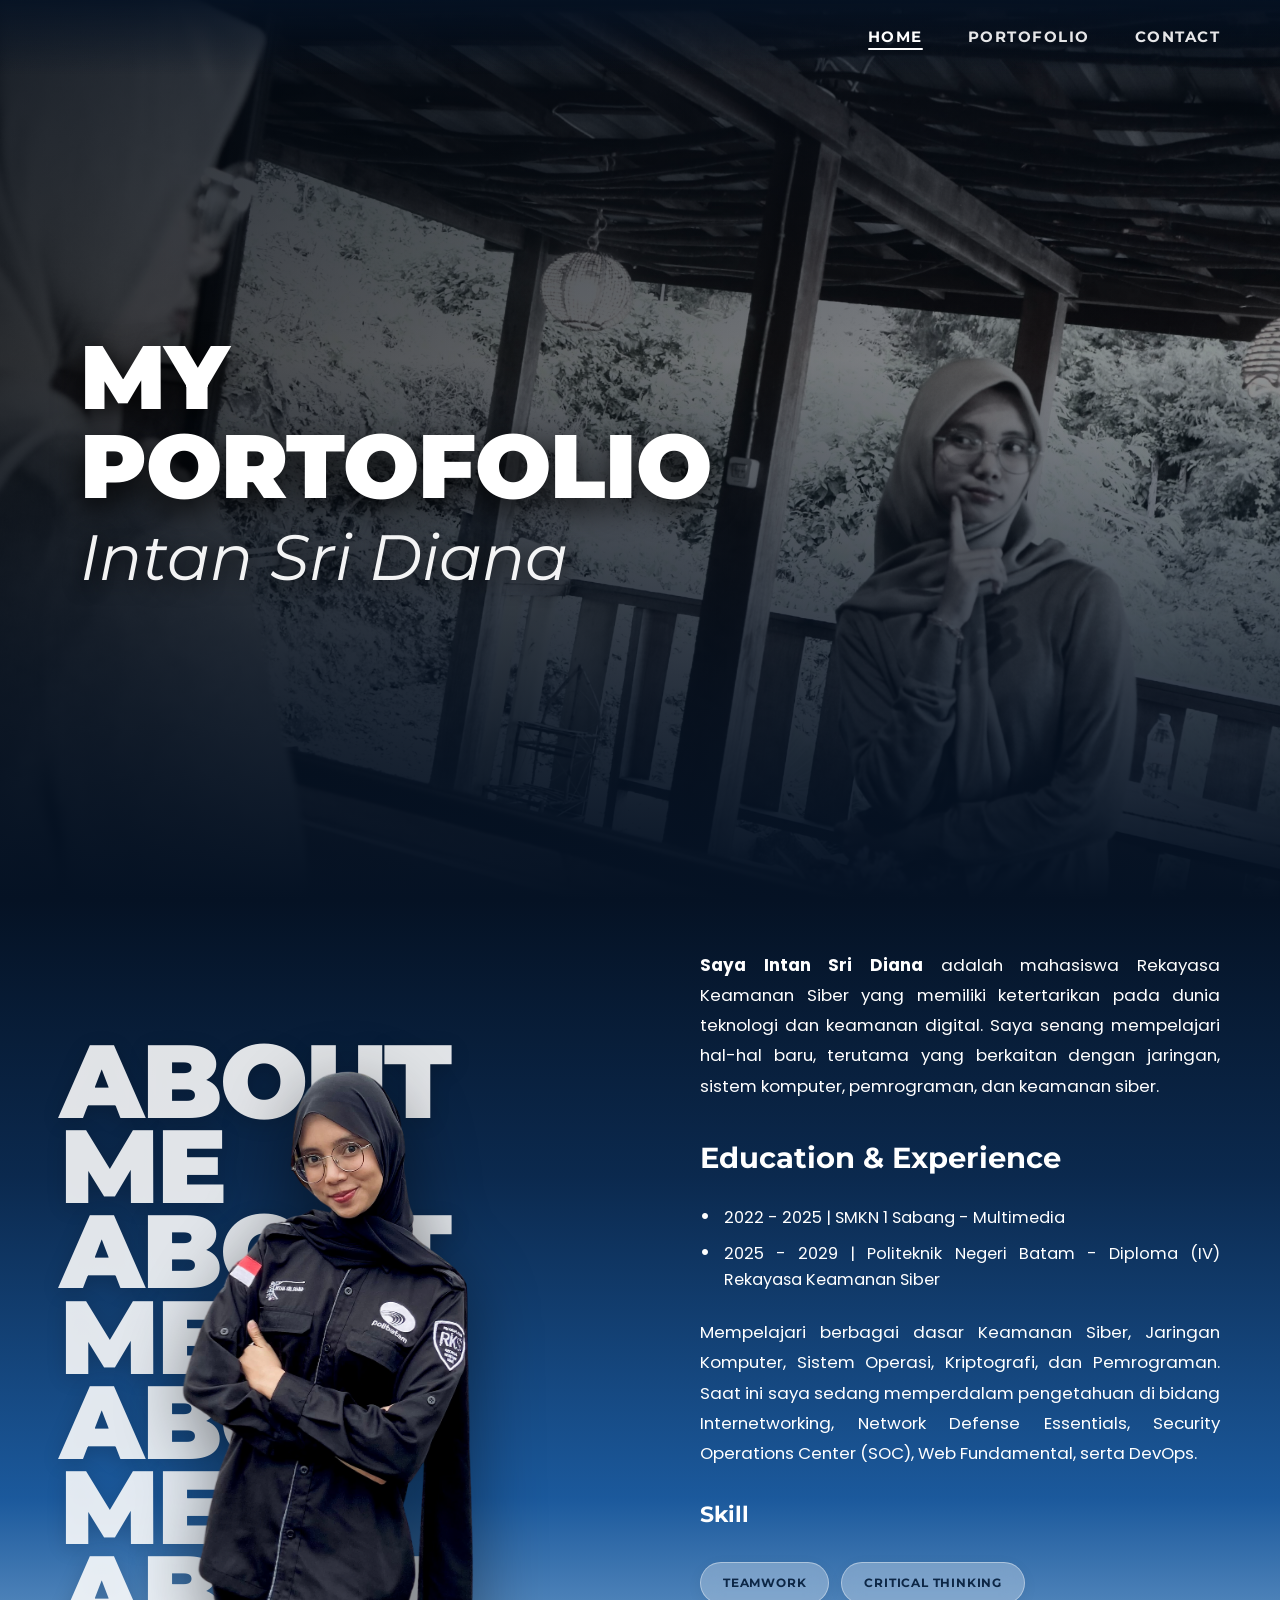
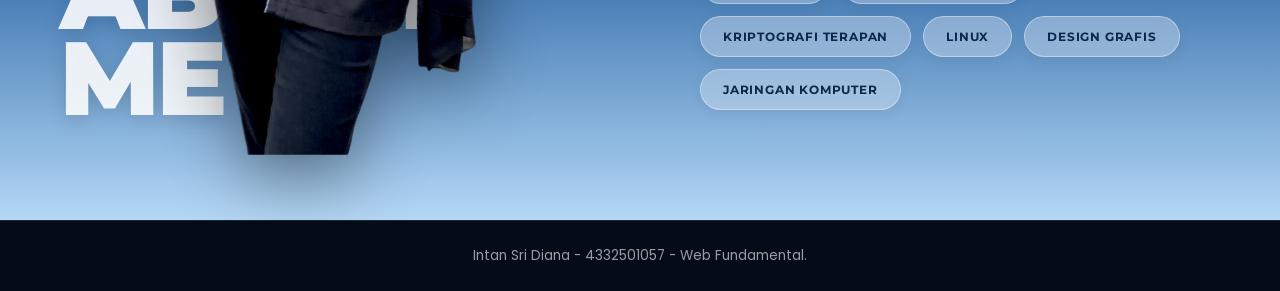
<file: minggu1/index.html>
<!DOCTYPE html>
<html lang="id">
<head>
  <meta charset="UTF-8">
  <meta name="viewport" content="width=device-width, initial-scale=1.0">
  <title>MY PORTOFOLIO | Intan Sri Diana</title>
  <meta name="description" content="Web Profil Pribadi Intan Sri Diana - Mahasiswa Rekayasa Keamanan Siber Politeknik Negeri Batam">
  <link rel="stylesheet" href="style.css">
</head>
<body>

  <!-- Site Navigation Header -->
  <header class="site-header">
    <nav>
      <ul class="nav-menu">
        <li><a href="index.html" class="nav-link active">HOME</a></li>
        <li><a href="portfolio.html" class="nav-link">PORTOFOLIO</a></li>
        <li><a href="contact.html" class="nav-link">CONTACT</a></li>
      </ul>
    </nav>
  </header>

  <main>
    <!-- HERO SECTION (pic1 background with smooth continuous gradient transition to about me) -->
    <section class="hero-section" id="home">
      <div class="hero-content">
        <h1 class="hero-title">MY PORTOFOLIO</h1>
        <p class="hero-subtitle">Intan Sri Diana</p>
      </div>
    </section>

    <!-- ABOUT ME & SKILLS SECTION (pic2 cutout + blue gradient) -->
    <section class="about-section" id="about">
      <div class="about-container">
        <!-- Left: Stacked 'About ME' Background + Cutout Photo -->
        <div class="about-visual-col">
          <div class="bg-text-stack">
            <span class="bg-text-item">About</span>
            <span class="bg-text-item">ME</span>
            <span class="bg-text-item">About</span>
            <span class="bg-text-item">ME</span>
            <span class="bg-text-item">About</span>
            <span class="bg-text-item">ME</span>
            <span class="bg-text-item">About</span>
            <span class="bg-text-item">ME</span>
          </div>
          <img src="pic2.png" alt="Intan Sri Diana - Rekayasa Keamanan Siber" class="cutout-image">
        </div>

        <!-- Right: Bio, Education & Technical Skills -->
        <div class="about-content-col">
          <p class="about-intro-text">
            <strong>Saya Intan Sri Diana</strong> adalah mahasiswa Rekayasa Keamanan Siber yang memiliki ketertarikan pada dunia teknologi dan keamanan digital. Saya senang mempelajari hal-hal baru, terutama yang berkaitan dengan jaringan, sistem komputer, pemrograman, dan keamanan siber.
          </p>

          <h2 class="about-subheading">Education & Experience</h2>
          <ul class="education-list">
            <li>2022 - 2025 | SMKN 1 Sabang - Multimedia</li>
            <li>2025 - 2029 | Politeknik Negeri Batam - Diploma (IV) Rekayasa Keamanan Siber</li>
          </ul>

          <p class="about-intro-text">
            Mempelajari berbagai dasar Keamanan Siber, Jaringan Komputer, Sistem Operasi, Kriptografi, dan Pemrograman. Saat ini saya sedang memperdalam pengetahuan di bidang Internetworking, Network Defense Essentials, Security Operations Center (SOC), Web Fundamental, serta DevOps.
          </p>

          <!-- Technical & Soft Skills Badges -->
          <h3 class="about-subheading" style="font-size: 1.4rem; margin-top: 5px;">Skill</h3>
          <div class="skills-container">
            <span class="skill-badge">TEAMWORK</span>
            <span class="skill-badge">CRITICAL THINKING</span>
            <span class="skill-badge">KRIPTOGRAFI TERAPAN</span>
            <span class="skill-badge">LINUX</span>
            <span class="skill-badge">DESIGN GRAFIS</span>
            <span class="skill-badge">JARINGAN KOMPUTER</span>
          </div>
        </div>
      </div>
    </section>
  </main>

  <!-- Footer -->
  <footer class="site-footer">
    <p>Intan Sri Diana - 4332501057 - Web Fundamental.</p>
  </footer>

</body>
</html>
</file>
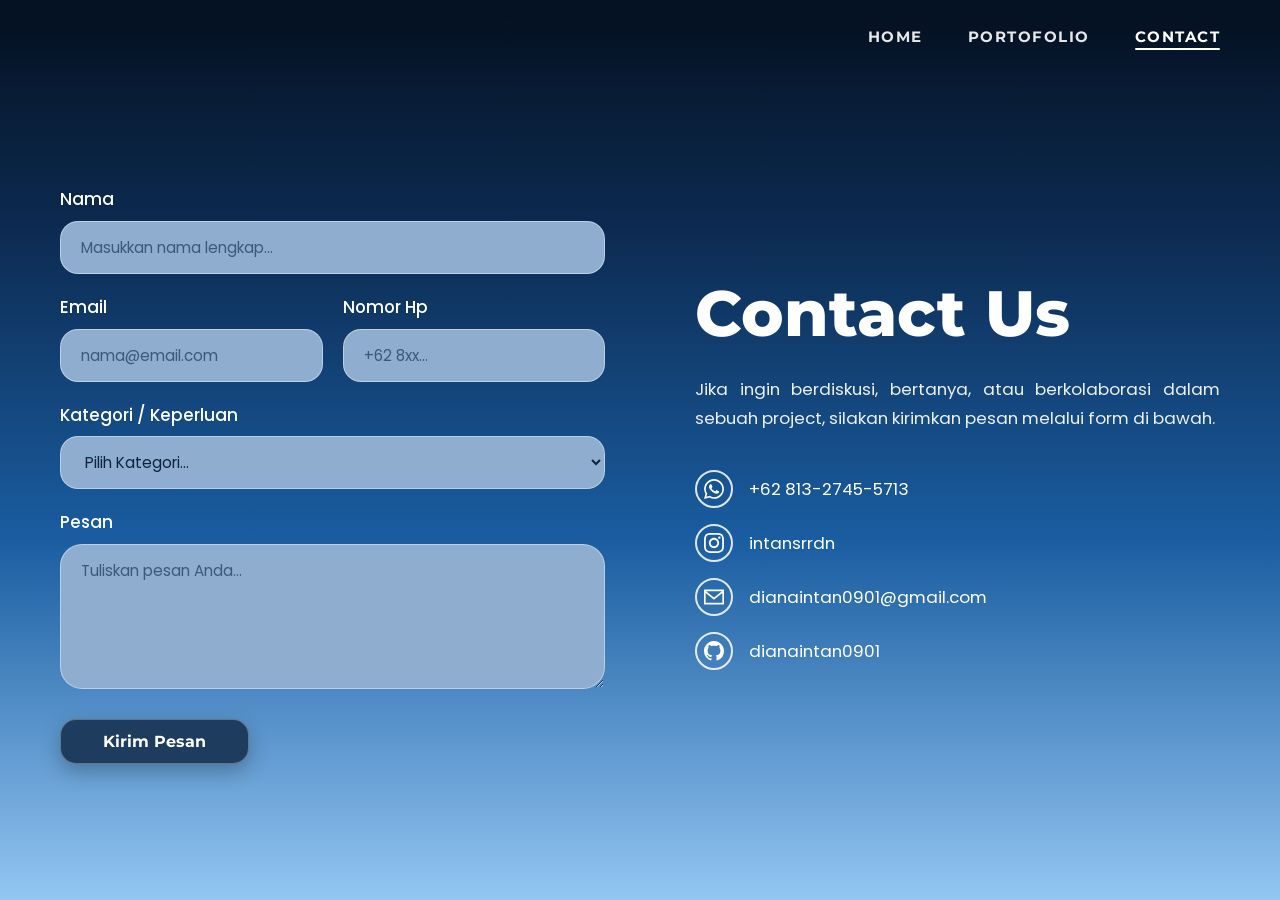
<file: minggu1/contact.html>
<!DOCTYPE html>
<html lang="id">
<head>
  <meta charset="UTF-8">
  <meta name="viewport" content="width=device-width, initial-scale=1.0">
  <title>Contact Us Kolaborasi | Intan Sri Diana</title>
  <meta name="description" content="Hubungi Intan Sri Diana untuk konsultasi, kolaborasi proyek, atau pertanyaan umum">
  <link rel="stylesheet" href="style.css">
</head>
<body class="contact-page">

  <!-- Header Navigation -->
  <header class="site-header">
    <nav>
      <ul class="nav-menu">
        <li><a href="index.html" class="nav-link">HOME</a></li>
        <li><a href="portfolio.html" class="nav-link">PORTOFOLIO</a></li>
        <li><a href="contact.html" class="nav-link active">CONTACT</a></li>
      </ul>
    </nav>
  </header>

  <main class="contact-container">
    
    <!-- Left Column: Pure HTML Contact Form -->
    <div class="contact-form-col">
      <form class="contact-form" action="#" method="POST">
        
        <!-- Field 1: Nama -->
        <div class="form-group">
          <label for="nama">Nama</label>
          <input type="text" id="nama" name="nama" class="form-input" placeholder="Masukkan nama lengkap..." required>
        </div>

        <!-- Field 2 & 3: Email and Phone (Row) -->
        <div class="form-row">
          <div class="form-group">
            <label for="email">Email</label>
            <input type="email" id="email" name="email" class="form-input" placeholder="nama@email.com" required>
          </div>
          <div class="form-group">
            <label for="phone">Nomor Hp</label>
            <input type="tel" id="phone" name="phone" class="form-input" placeholder="+62 8xx..." required>
          </div>
        </div>

        <!-- Field: Kategori / Keperluan (Dropdown) -->
        <div class="form-group">
          <label for="kategori">Kategori / Keperluan</label>
          <select id="kategori" name="kategori" class="form-select" required>
            <option value="" disabled selected>Pilih Kategori...</option>
            <option value="Konsultasi">Konsultasi</option>
            <option value="Kolaborasi Proyek">Kolaborasi Proyek</option>
            <option value="Pertanyaan Umum">Pertanyaan Umum</option>
          </select>
        </div>

        <!-- Field 4: Pesan -->
        <div class="form-group">
          <label for="pesan">Pesan</label>
          <textarea id="pesan" name="pesan" rows="5" class="form-textarea" placeholder="Tuliskan pesan Anda..." required></textarea>
        </div>

        <!-- Submit Button -->
        <button type="submit" class="form-submit-btn">Kirim Pesan</button>
      </form>
    </div>

    <!-- Right Column: Contact Us Details & Social Icons -->
    <div class="contact-info-col">
      <h1 class="contact-info-title">Contact Us</h1>
      <p class="contact-info-desc">
        Jika ingin berdiskusi, bertanya, atau berkolaborasi dalam sebuah project, silakan kirimkan pesan melalui form di bawah.
      </p>

      <div class="contact-list">
        <!-- WhatsApp -->
        <a href="https://wa.me/6281327455713" target="_blank" class="contact-item">
          <div class="contact-icon">
            <svg viewBox="0 0 24 24">
              <path d="M.057 24l1.687-6.163c-1.041-1.804-1.588-3.849-1.587-5.946.003-6.556 5.338-11.891 11.893-11.891 3.181.001 6.167 1.24 8.413 3.488 2.245 2.248 3.481 5.236 3.48 8.414-.003 6.557-5.338 11.892-11.893 11.892-1.99-.001-3.951-.5-5.688-1.448l-6.305 1.654zm6.597-3.807c1.676.995 3.276 1.591 5.392 1.592 5.448 0 9.886-4.434 9.889-9.885.002-5.462-4.415-9.89-9.881-9.892-5.452 0-9.887 4.434-9.889 9.884-.001 2.225.651 3.891 1.746 5.634l-0.999 3.648 3.742-0.981zm11.387-5.464c-.074-.124-.272-.198-.57-.347-.297-.149-1.758-.868-2.031-.967-.272-.099-.47-.149-.669.149-.198.297-.768.967-.941 1.165-.173.198-.347.223-.644.074-.297-.149-1.255-.462-2.39-1.475-.883-.788-1.48-1.761-1.653-2.059-.173-.297-.018-.458.13-.606.134-.133.297-.347.446-.521.151-.172.2-.296.3-.495.099-.198.05-.372-.025-.521-.075-.148-.669-1.611-.916-2.206-.242-.579-.487-.501-.669-.51l-.57-.01c-.198 0-.52.074-.792.372s-1.04 1.016-1.04 2.479 1.065 2.876 1.213 3.074c.149.198 2.095 3.2 5.076 4.487.709.306 1.263.489 1.694.626.712.226 1.36.194 1.872.118.571-.085 1.758-.719 2.006-1.413.248-.695.248-1.29.173-1.414z"/>
            </svg>
          </div>
          <span>+62 813-2745-5713</span>
        </a>

        <!-- Instagram -->
        <a href="https://instagram.com/intansrrdn" target="_blank" class="contact-item">
          <div class="contact-icon">
            <svg viewBox="0 0 24 24">
              <path d="M12 2.163c3.204 0 3.584.012 4.85.07 3.252.148 4.771 1.691 4.919 4.919.058 1.265.069 1.645.069 4.849 0 3.205-.012 3.584-.069 4.849-.149 3.225-1.664 4.771-4.919 4.919-1.266.058-1.644.07-4.85.07-3.204 0-3.584-.012-4.849-.07-3.26-.149-4.771-1.699-4.919-4.92-.058-1.265-.07-1.644-.07-4.849 0-3.204.013-3.583.07-4.849.149-3.227 1.664-4.771 4.919-4.919 1.266-.057 1.645-.069 4.849-.069zm0-2.163c-3.259 0-3.667.014-4.947.072-4.358.2-6.78 2.618-6.98 6.98-.059 1.281-.073 1.689-.073 4.948 0 3.259.014 3.668.072 4.948.2 4.358 2.618 6.78 6.98 6.98 1.281.058 1.689.072 4.948.072 3.259 0 3.668-.014 4.948-.072 4.354-.2 6.782-2.618 6.979-6.98.059-1.28.073-1.689.073-4.948 0-3.259-.014-3.667-.072-4.947-.196-4.354-2.617-6.78-6.979-6.98-1.281-.059-1.69-.073-4.949-.073zm0 5.838c-3.403 0-6.162 2.759-6.162 6.162s2.759 6.163 6.162 6.163 6.162-2.759 6.162-6.163c0-3.403-2.759-6.162-6.162-6.162zm0 10.162c-2.209 0-4-1.79-4-4 0-2.209 1.791-4 4-4s4 1.791 4 4c0 2.21-1.791 4-4 4zm6.406-11.845c-.796 0-1.441.645-1.441 1.44s.645 1.44 1.441 1.44c.795 0 1.439-.645 1.439-1.44s-.644-1.44-1.439-1.44z"/>
            </svg>
          </div>
          <span>intansrrdn</span>
        </a>

        <!-- Email -->
        <a href="mailto:dianaintan0901@gmail.com" class="contact-item">
          <div class="contact-icon">
            <svg viewBox="0 0 24 24">
              <path d="M0 3v18h24v-18h-24zm21.518 2l-9.518 7.713-9.518-7.713h19.036zm-19.518 14v-11.817l10 8.104 10-8.104v11.817h-20z"/>
            </svg>
          </div>
          <span>dianaintan0901@gmail.com</span>
        </a>

        <!-- GitHub -->
        <a href="https://github.com/dianaintan0901" target="_blank" class="contact-item">
          <div class="contact-icon">
            <svg viewBox="0 0 24 24">
              <path d="M12 0C5.37 0 0 5.37 0 12c0 5.31 3.435 9.795 8.205 11.385.6.105.825-.255.825-.57 0-.285-.015-1.23-.015-2.235-3.015.555-3.795-.735-4.035-1.41-.135-.345-.72-1.41-1.23-1.695-.42-.225-1.02-.78-.015-.795.945-.015 1.62.87 1.845 1.23 1.08 1.815 2.805 1.305 3.495.99.105-.78.42-1.305.765-1.605-2.67-.3-5.46-1.335-5.46-5.925 0-1.305.465-2.385 1.23-3.225-.12-.3-.54-1.53.12-3.18 0 0 1.005-.315 3.3 1.23.96-.27 1.98-.405 3-.405s2.04.135 3 .405c2.295-1.56 3.3-1.23 3.3-1.23.66 1.65.24 2.88.12 3.18.765.84 1.23 1.905 1.23 3.225 0 4.605-2.805 5.625-5.475 5.925.435.375.81 1.095.81 2.22 0 1.605-.015 2.895-.015 3.3 0 .315.225.69.825.57A12.02 12.02 0 0024 12c0-6.63-5.37-12-12-12z"/>
            </svg>
          </div>
          <span>dianaintan0901</span>
        </a>
      </div>
    </div>

  </main>

</body>
</html>
</file>
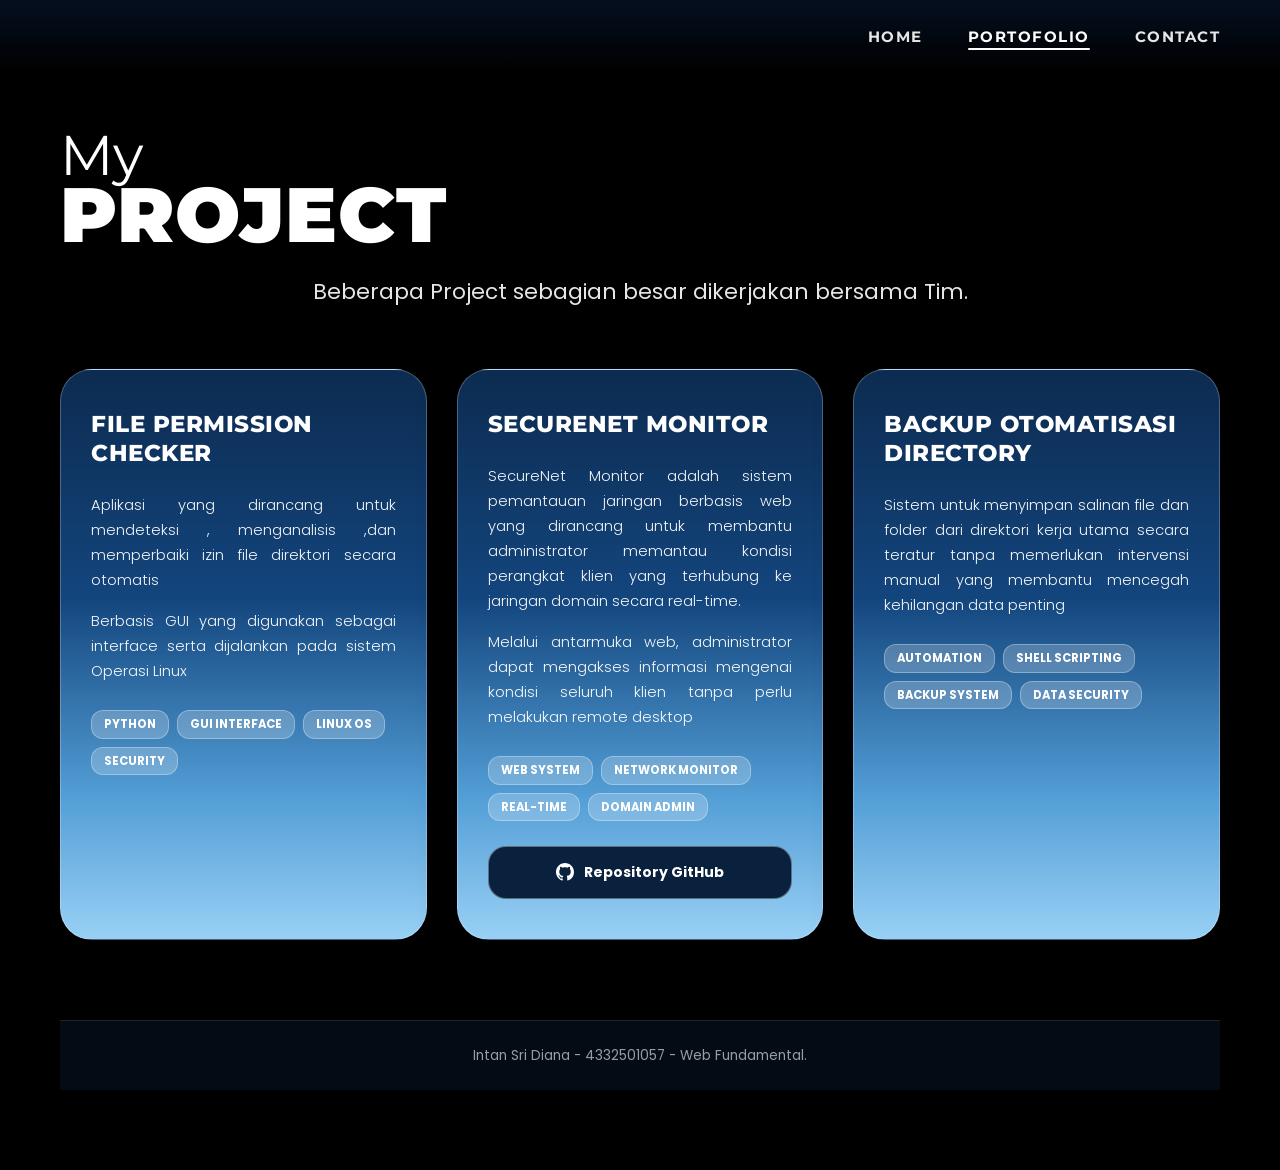
<file: minggu1/portfolio.html>
<!DOCTYPE html>
<html lang="id">
<head>
  <meta charset="UTF-8">
  <meta name="viewport" content="width=device-width, initial-scale=1.0">
  <title>Portofolio Proyek | Intan Sri Diana</title>
  <meta name="description" content="Proyek dan Karya Rekayasa Keamanan Siber oleh Intan Sri Diana">
  <link rel="stylesheet" href="style.css">
</head>
<body class="portfolio-page">

  <!-- Header Navigation -->
  <header class="site-header">
    <nav>
      <ul class="nav-menu">
        <li><a href="index.html" class="nav-link">HOME</a></li>
        <li><a href="portfolio.html" class="nav-link active">PORTOFOLIO</a></li>
        <li><a href="contact.html" class="nav-link">CONTACT</a></li>
      </ul>
    </nav>
  </header>

  <main class="portfolio-container">
    <!-- Section Title & Subtitle -->
    <div class="portfolio-header">
      <div class="portfolio-title-stack">
        <span class="portfolio-title-my">My</span>
        <span class="portfolio-title-project">PROJECT</span>
      </div>
      <p class="portfolio-subtitle">Beberapa Project sebagian besar dikerjakan bersama Tim.</p>
    </div>

    <!-- Project Grid (3 Cards matching Image 3) -->
    <div class="projects-grid">
      
      <!-- Card 1: File Permission Checker -->
      <article class="project-card">
        <div>
          <h2 class="project-card-title">FILE PERMISSION CHECKER</h2>
          <div class="project-card-body">
            <p class="project-desc">
              Aplikasi yang dirancang untuk mendeteksi , menganalisis ,dan memperbaiki izin file direktori secara otomatis
            </p>
            <p class="project-desc">
              Berbasis GUI yang digunakan sebagai interface serta dijalankan pada sistem Operasi Linux
            </p>
            <div class="project-tags">
              <span class="project-tag">Python</span>
              <span class="project-tag">GUI Interface</span>
              <span class="project-tag">Linux OS</span>
              <span class="project-tag">Security</span>
            </div>
          </div>
        </div>
      </article>

      <!-- Card 2: SecureNet Monitor (With GitHub Repository Link) -->
      <article class="project-card">
        <div>
          <h2 class="project-card-title">SECURENET MONITOR</h2>
          <div class="project-card-body">
            <p class="project-desc">
              SecureNet Monitor adalah sistem pemantauan jaringan berbasis web yang dirancang untuk membantu administrator memantau kondisi perangkat klien yang terhubung ke jaringan domain secara real-time.
            </p>
            <p class="project-desc">
              Melalui antarmuka web, administrator dapat mengakses informasi mengenai kondisi seluruh klien tanpa perlu melakukan remote desktop
            </p>
            <div class="project-tags">
              <span class="project-tag">Web System</span>
              <span class="project-tag">Network Monitor</span>
              <span class="project-tag">Real-Time</span>
              <span class="project-tag">Domain Admin</span>
            </div>
          </div>
        </div>
        <a href="https://github.com/rifasyaalvarisi-svg/file-permission-checker" target="_blank" rel="noopener noreferrer" class="project-repo-link">
          <svg viewBox="0 0 24 24" width="18" height="18" fill="currentColor">
            <path d="M12 0C5.37 0 0 5.37 0 12c0 5.31 3.435 9.795 8.205 11.385.6.105.825-.255.825-.57 0-.285-.015-1.23-.015-2.235-3.015.555-3.795-.735-4.035-1.41-.135-.345-.72-1.41-1.23-1.695-.42-.225-1.02-.78-.015-.795.945-.015 1.62.87 1.845 1.23 1.08 1.815 2.805 1.305 3.495.99.105-.78.42-1.305.765-1.605-2.67-.3-5.46-1.335-5.46-5.925 0-1.305.465-2.385 1.23-3.225-.12-.3-.54-1.53.12-3.18 0 0 1.005-.315 3.3 1.23.96-.27 1.98-.405 3-.405s2.04.135 3 .405c2.295-1.56 3.3-1.23 3.3-1.23.66 1.65.24 2.88.12 3.18.765.84 1.23 1.905 1.23 3.225 0 4.605-2.805 5.625-5.475 5.925.435.375.81 1.095.81 2.22 0 1.605-.015 2.895-.015 3.3 0 .315.225.69.825.57A12.02 12.02 0 0024 12c0-6.63-5.37-12-12-12z"/>
          </svg>
          Repository GitHub
        </a>
      </article>

      <!-- Card 3: Backup Otomatisasi Directory -->
      <article class="project-card">
        <div>
          <h2 class="project-card-title">BACKUP OTOMATISASI DIRECTORY</h2>
          <div class="project-card-body">
            <p class="project-desc">
              Sistem untuk menyimpan salinan file dan folder dari direktori kerja utama secara teratur tanpa memerlukan intervensi manual yang membantu mencegah kehilangan data penting
            </p>
            <div class="project-tags">
              <span class="project-tag">Automation</span>
              <span class="project-tag">Shell Scripting</span>
              <span class="project-tag">Backup System</span>
              <span class="project-tag">Data Security</span>
            </div>
          </div>
        </div>
      </article>

    </div>
  </main>

  <!-- Footer -->
  <footer class="site-footer" style="margin-top: 80px;">
    <p>Intan Sri Diana - 4332501057 - Web Fundamental.</p>
  </footer>

</body>
</html>
</file>
<file: minggu1/style.css>
@import url('https://fonts.googleapis.com/css2?family=Montserrat:ital,wght@0,300;0,400;0,500;0,600;0,700;0,800;0,900;1,400;1,600;1,700&family=Poppins:wght@300;400;500;600;700;800&display=swap');

:root {
  --font-main: 'Poppins', sans-serif;
  --font-heading: 'Montserrat', sans-serif;

  /* Color Palette */
  --bg-dark-hero: #051224;
  --navy-dark: #051224;
  --navy-mid: #0b294e;
  --blue-vibrant: #1b599c;
  --blue-light: #7cbbf2;
  --blue-ice: #b4d7f5;

  --text-white: #ffffff;
  --text-muted: #d0e2f5;
  --text-dark: #0f1d2e;
}

* {
  margin: 0;
  padding: 0;
  box-sizing: border-box;
}

html {
  font-size: 16px;
}

body {
  font-family: var(--font-main);
  background-color: var(--navy-dark);
  color: var(--text-white);
  line-height: 1.6;
  overflow-x: hidden;
}

/* Custom Scrollbar */
::-webkit-scrollbar {
  width: 8px;
}

::-webkit-scrollbar-track {
  background: #040c17;
}

::-webkit-scrollbar-thumb {
  background: #255994;
  border-radius: 4px;
}

/*Navigation Bar (Header)*/
.site-header {
  position: fixed;
  top: 0;
  left: 0;
  width: 100%;
  z-index: 1000;
  padding: 24px 60px;
  display: flex;
  justify-content: flex-end;
  align-items: center;
  background: linear-gradient(180deg, rgba(5, 18, 36, 0.85) 0%, rgba(5, 18, 36, 0) 100%);
}

.nav-menu {
  display: flex;
  list-style: none;
  gap: 45px;
}

.nav-link {
  text-decoration: none;
  color: rgba(255, 255, 255, 0.9);
  font-family: var(--font-heading);
  font-weight: 700;
  font-size: 0.95rem;
  letter-spacing: 1.5px;
  text-transform: uppercase;
  padding-bottom: 4px;
  position: relative;
}

.nav-link:hover,
.nav-link.active {
  color: #ffffff;
}

.nav-link.active::after {
  content: '';
  position: absolute;
  bottom: 0;
  left: 0;
  width: 100%;
  height: 2px;
  background: #ffffff;
  border-radius: 2px;
}

/*Page 1: HERO SECTION (index.html)*/
.hero-section {
  position: relative;
  width: 100%;
  min-height: 100vh;
  display: flex;
  align-items: center;
  padding: 0 80px;
  background:
    linear-gradient(180deg, rgba(5, 18, 36, 0.5) 0%, rgba(5, 18, 36, 0.2) 40%, rgba(5, 18, 36, 0.7) 75%, #051224 100%),
    linear-gradient(90deg, rgba(0, 0, 0, 0.75) 0%, rgba(0, 0, 0, 0.25) 100%),
    url('pic1.jpeg') center/cover no-repeat;
}

.hero-content {
  position: relative;
  z-index: 3;
  max-width: 800px;
  margin-top: 40px;
}

.hero-title {
  font-family: var(--font-heading);
  font-size: clamp(3.2rem, 7vw, 5.8rem);
  font-weight: 900;
  text-transform: uppercase;
  letter-spacing: -1px;
  color: #ffffff;
  line-height: 1;
  text-shadow: 0 10px 30px rgba(0, 0, 0, 0.9);
}

.hero-subtitle {
  font-family: var(--font-heading);
  font-size: clamp(2.5rem, 5vw, 4.5rem);
  font-weight: 400;
  font-style: italic;
  color: rgba(255, 255, 255, 0.95);
  margin-top: -5px;
  text-shadow: 0 5px 20px rgba(0, 0, 0, 0.8);
}

/*Page 1: ABOUT ME SECTION (index.html)*/
.about-section {
  position: relative;
  width: 100%;
  min-height: 100vh;
  background: linear-gradient(
    180deg,
    #051224 0%,
    #0b294e 30%,
    #1b599c 65%,
    #b4d7f5 100%
  );
  padding: 40px 60px 100px;
  display: flex;
  align-items: center;
  overflow: hidden;
}

.about-container {
  width: 100%;
  max-width: 1400px;
  margin: 0 auto;
  display: grid;
  grid-template-columns: 560px 1fr;
  gap: 60px;
  align-items: center;
  position: relative;
  z-index: 2;
}

/* Left Stacked Typography & Extra Large Cutout Image */
.about-visual-col {
  position: relative;
  display: flex;
  justify-content: center;
  align-items: flex-end;
  min-height: 780px;
}

.bg-text-stack {
  position: absolute;
  left: 0;
  bottom: 0;
  display: flex;
  flex-direction: column;
  line-height: 0.82;
  user-select: none;
  pointer-events: none;
  z-index: 1;
}

.bg-text-item {
  font-family: var(--font-heading);
  font-size: 6.5rem;
  font-weight: 900;
  text-transform: uppercase;
  color: rgba(255, 255, 255, 0.88);
  letter-spacing: -2px;
  white-space: nowrap;
  text-shadow: 0 4px 20px rgba(0, 0, 0, 0.15);
}

/* Extra Large Cutout Photo reaching down past bottom 'ME' text */
.cutout-image {
  position: relative;
  z-index: 2;
  width: 580px;
  max-width: 115%;
  height: auto;
  margin-bottom: -35px;
  filter: drop-shadow(0 20px 35px rgba(0, 0, 0, 0.45));
}

/* Right Content Area with Justified Text */
.about-content-col {
  display: flex;
  flex-direction: column;
  gap: 24px;
  padding-left: 20px;
}

.about-intro-text {
  font-size: 1.05rem;
  line-height: 1.8;
  color: #ffffff;
  font-weight: 400;
  text-align: justify;
}

.about-intro-text strong {
  font-weight: 700;
}

.about-subheading {
  font-family: var(--font-heading);
  font-size: 1.8rem;
  font-weight: 700;
  color: #ffffff;
  margin-top: 10px;
}

.education-list {
  list-style: none;
  display: flex;
  flex-direction: column;
  gap: 10px;
}

.education-list li {
  font-size: 1.02rem;
  color: #ffffff;
  position: relative;
  padding-left: 24px;
  text-align: justify;
}

.education-list li::before {
  content: '•';
  position: absolute;
  left: 0;
  color: #ffffff;
  font-size: 1.4rem;
  line-height: 1;
}

/* Skills Badges */
.skills-container {
  display: flex;
  flex-wrap: wrap;
  gap: 12px;
  margin-top: 5px;
}

.skill-badge {
  background: rgba(255, 255, 255, 0.3);
  backdrop-filter: blur(10px);
  border: 1px solid rgba(255, 255, 255, 0.4);
  color: #0d2746;
  font-family: var(--font-heading);
  font-weight: 700;
  font-size: 0.76rem;
  letter-spacing: 0.8px;
  padding: 10px 22px;
  border-radius: 30px;
  text-transform: uppercase;
  box-shadow: 0 4px 15px rgba(0, 0, 0, 0.06);
}

/*Page 2: PORTFOLIO SECTION (portfolio.html)*/
.portfolio-page {
  background-color: #000000;
  min-height: 100vh;
  padding: 130px 60px 80px;
}

.portfolio-container {
  max-width: 1250px;
  margin: 0 auto;
}

.portfolio-header {
  margin-bottom: 50px;
}

.portfolio-title-stack {
  display: flex;
  flex-direction: column;
  line-height: 0.9;
  margin-bottom: 25px;
}

.portfolio-title-my {
  font-family: var(--font-heading);
  font-size: 3.5rem;
  font-weight: 400;
  color: #ffffff;
}

.portfolio-title-project {
  font-family: var(--font-heading);
  font-size: 4.8rem;
  font-weight: 900;
  text-transform: uppercase;
  color: #ffffff;
  letter-spacing: 1px;
}

.portfolio-subtitle {
  text-align: center;
  font-size: 1.35rem;
  color: rgba(255, 255, 255, 0.9);
  font-weight: 400;
  margin: 15px 0 60px;
}

/* Project Grid */
.projects-grid {
  display: grid;
  grid-template-columns: repeat(3, 1fr);
  gap: 30px;
}

.project-card {
  background: linear-gradient(
    180deg,
    #0c2b50 0%,
    #13457d 40%,
    #539ed6 75%,
    #98d0f5 100%
  );
  border-radius: 32px;
  padding: 40px 30px;
  display: flex;
  flex-direction: column;
  justify-content: space-between;
  min-height: 480px;
  border: 1px solid rgba(255, 255, 255, 0.25);
  box-shadow: 0 15px 35px rgba(0, 0, 0, 0.5);
  position: relative;
  overflow: hidden;
}

.project-card-title {
  font-family: var(--font-heading);
  font-size: 1.45rem;
  font-weight: 800;
  text-transform: uppercase;
  color: #ffffff;
  line-height: 1.25;
  margin-bottom: 25px;
  letter-spacing: 0.5px;
}

.project-card-body {
  display: flex;
  flex-direction: column;
  gap: 16px;
  margin-bottom: 25px;
  flex-grow: 1;
}

.project-desc {
  font-size: 0.92rem;
  line-height: 1.7;
  color: rgba(255, 255, 255, 0.95);
  font-weight: 300;
  text-align: justify;
}

.project-tags {
  display: flex;
  flex-wrap: wrap;
  gap: 8px;
  margin-top: 10px;
}

.project-tag {
  font-size: 0.72rem;
  font-weight: 700;
  text-transform: uppercase;
  background: rgba(255, 255, 255, 0.22);
  color: #ffffff;
  padding: 4px 12px;
  border-radius: 12px;
  border: 1px solid rgba(255, 255, 255, 0.3);
}

.project-repo-link {
  display: inline-flex;
  align-items: center;
  justify-content: center;
  gap: 10px;
  width: 100%;
  padding: 14px 20px;
  border-radius: 18px;
  background: #09213d;
  color: #ffffff;
  text-decoration: none;
  font-weight: 700;
  font-size: 0.88rem;
  border: 1px solid rgba(255, 255, 255, 0.35);
  margin-top: auto;
  word-break: break-all;
}

/*Page 3: CONTACT SECTION (contact.html)*/
.contact-page {
  background: linear-gradient(
    180deg,
    #051121 0%,
    #0c2a50 25%,
    #1a5da1 60%,
    #93c6f2 100%
  );
  min-height: 100vh;
  padding: 130px 60px 80px;
  display: flex;
  align-items: center;
}

.contact-container {
  max-width: 1250px;
  width: 100%;
  margin: 0 auto;
  display: grid;
  grid-template-columns: 1fr 1fr;
  gap: 70px;
  align-items: center;
}

/* Form Styling */
.contact-form-col {
  display: flex;
  flex-direction: column;
}

.contact-form {
  display: flex;
  flex-direction: column;
  gap: 20px;
}

.form-group {
  display: flex;
  flex-direction: column;
  gap: 8px;
}

.form-group label {
  font-size: 1.05rem;
  font-weight: 500;
  color: #ffffff;
}

.form-row {
  display: grid;
  grid-template-columns: 1fr 1fr;
  gap: 20px;
}

.form-input,
.form-select,
.form-textarea {
  width: 100%;
  background: #8faecf;
  border: 1px solid rgba(255, 255, 255, 0.4);
  border-radius: 18px;
  padding: 14px 20px;
  font-family: var(--font-main);
  font-size: 0.95rem;
  color: #0b2340;
  outline: none;
}

.form-input::placeholder,
.form-textarea::placeholder {
  color: #3b5a7a;
}

.form-textarea {
  border-radius: 22px;
  resize: vertical;
}

.form-submit-btn {
  align-self: flex-start;
  margin-top: 10px;
  padding: 12px 42px;
  border-radius: 16px;
  background: #1d3c5e;
  color: #ffffff;
  border: 1px solid rgba(255, 255, 255, 0.3);
  font-family: var(--font-heading);
  font-weight: 700;
  font-size: 1rem;
  cursor: pointer;
  box-shadow: 0 8px 20px rgba(0, 0, 0, 0.25);
}

/* Contact Details Styling */
.contact-info-col {
  display: flex;
  flex-direction: column;
  gap: 28px;
  padding-left: 20px;
}

.contact-info-title {
  font-family: var(--font-heading);
  font-size: clamp(3.2rem, 5vw, 4.8rem);
  font-weight: 800;
  color: #ffffff;
  line-height: 1.05;
}

.contact-info-desc {
  font-size: 1.05rem;
  line-height: 1.7;
  color: rgba(255, 255, 255, 0.92);
  text-align: justify;
}

.contact-list {
  display: flex;
  flex-direction: column;
  gap: 16px;
  margin-top: 10px;
}

.contact-item {
  display: flex;
  align-items: center;
  gap: 16px;
  text-decoration: none;
  color: #ffffff;
  font-size: 1.05rem;
  font-weight: 400;
}

.contact-icon {
  width: 38px;
  height: 38px;
  border-radius: 50%;
  border: 2px solid rgba(255, 255, 255, 0.85);
  display: flex;
  align-items: center;
  justify-content: center;
  flex-shrink: 0;
}

.contact-icon svg {
  width: 20px;
  height: 20px;
  fill: currentColor;
}

/* Footer Component */
.site-footer {
  width: 100%;
  padding: 24px;
  text-align: center;
  background: rgba(4, 12, 23, 0.95);
  font-size: 0.85rem;
  color: rgba(255, 255, 255, 0.6);
  border-top: 1px solid rgba(255, 255, 255, 0.1);
}

/* Responsive Breakpoints */
@media (max-width: 1024px) {
  .about-container {
    grid-template-columns: 1fr;
    gap: 40px;
  }

  .about-visual-col {
    min-height: 580px;
  }

  .cutout-image {
    width: 440px;
  }

  .bg-text-item {
    font-size: 5rem;
  }

  .projects-grid {
    grid-template-columns: 1fr 1fr;
  }

  .contact-container {
    grid-template-columns: 1fr;
    gap: 50px;
  }
}

@media (max-width: 768px) {
  .site-header {
    padding: 16px 30px;
    justify-content: center;
  }

  .nav-menu {
    gap: 25px;
  }

  .hero-section {
    padding: 0 30px;
  }

  .about-section,
  .portfolio-page,
  .contact-page {
    padding: 100px 24px 60px;
  }

  .projects-grid {
    grid-template-columns: 1fr;
  }

  .form-row {
    grid-template-columns: 1fr;
  }

  .about-content-col,
  .contact-info-col {
    padding-left: 0;
  }
}
</file>
